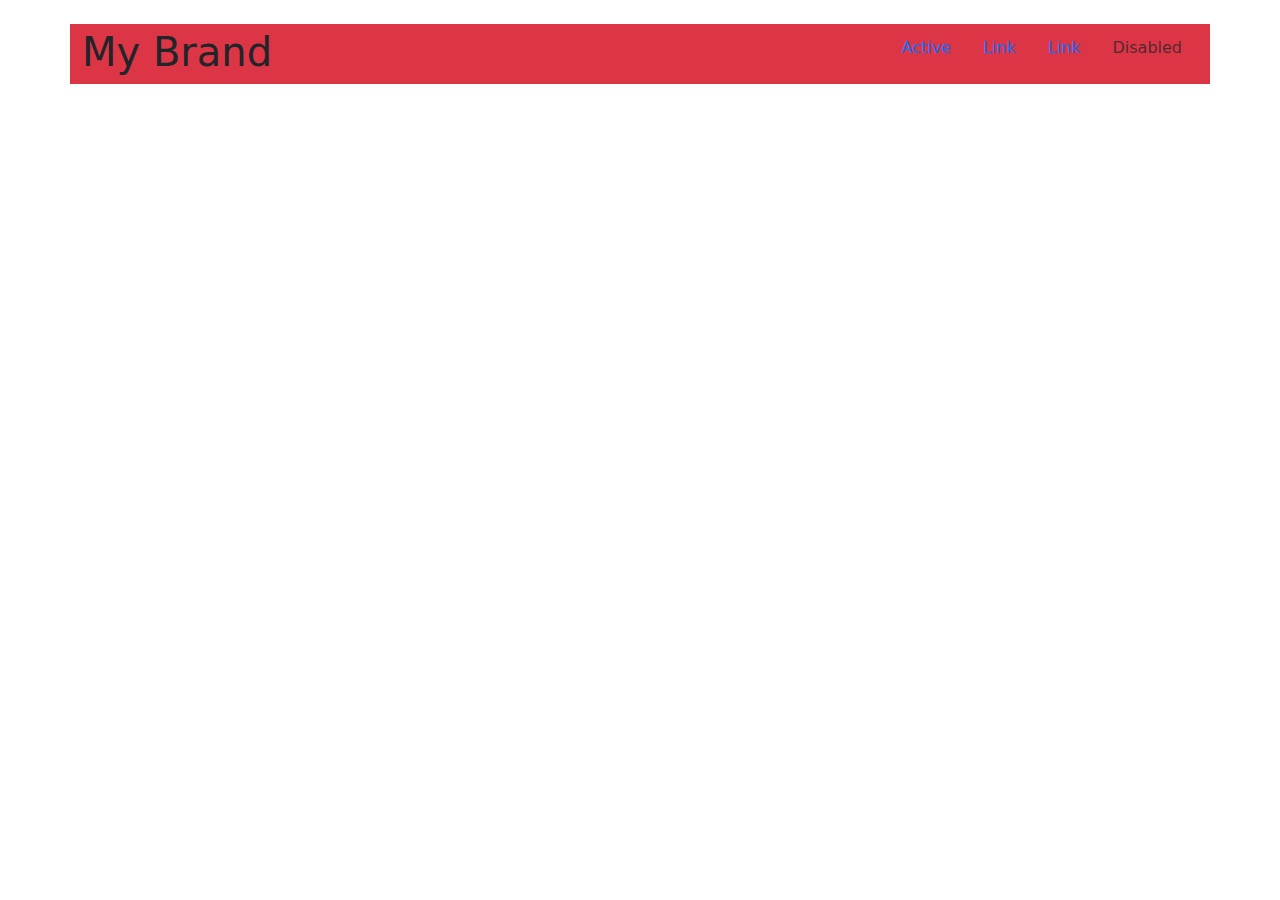
<file: boot/index.html>
<!doctype html>
<html lang="en">
  <head>
    <meta charset="utf-8">
    <meta name="viewport" content="width=device-width, initial-scale=1">
    <title>Bootstrap demo</title>
    <link href="https://cdn.jsdelivr.net/npm/bootstrap@5.3.3/dist/css/bootstrap.min.css" 
    rel="stylesheet" 
    integrity="sha384-QWTKZyjpPEjISv5WaRU9OFeRpok6YctnYmDr5pNlyT2bRjXh0JMhjY6hW+ALEwIH" 
    crossorigin="anonymous"/>
  </head>
  <body>
    <div class="container bg-danger">
        <div class="d-flex justify-content-between mt-4 pt-1">
        <h1>My Brand</h1>

        <ul class="nav">
    <li class="nav-item">
        <a class="nav-link active" aria-current="page" href="#">Active</a>
    </li>
    <li class="nav-item">
        <a class="nav-link" href="#">Link</a>
    </li>
    <li class="nav-item">
        <a class="nav-link" href="#">Link</a>
    </li>
    <li class="nav-item">
        <a class="nav-link disabled" aria-disabled="true">Disabled</a>
    </li>
    </ul>
    </div>
    </div>
    <script src="https://cdn.jsdelivr.net/npm/bootstrap@5.3.3/dist/js/bootstrap.bundle.min.js" 
    integrity="sha384-YvpcrYf0tY3lHB60NNkmXc5s9fDVZLESaAA55NDzOxhy9GkcIdslK1eN7N6jIeHz" 
    crossorigin="anonymous"></script>
  </body>
</html>
</file>
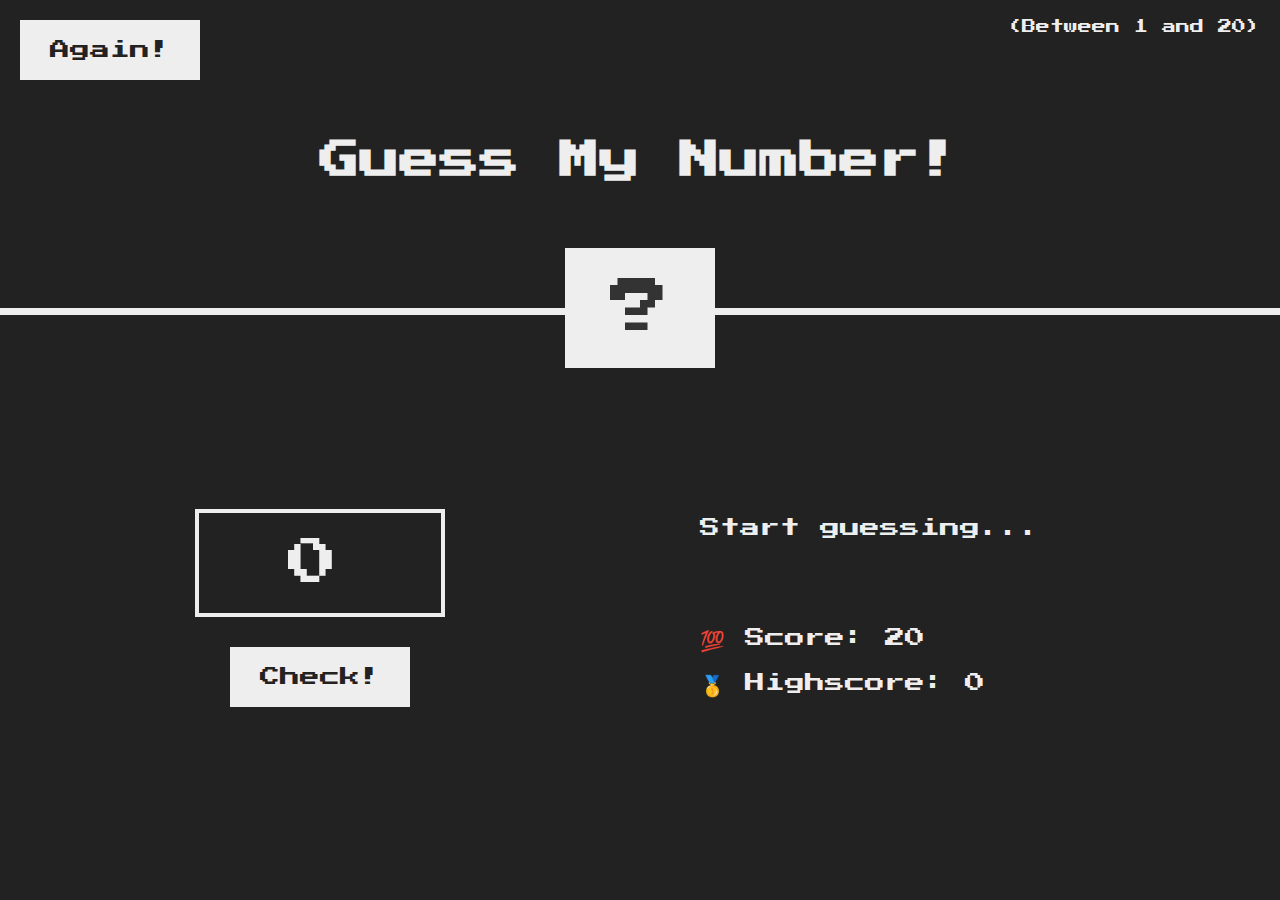
<file: Guess_my_number/index.html>
<!DOCTYPE html>
<html lang="en">
  <head>
    <meta charset="UTF-8" />
    <meta name="viewport" content="width=device-width, initial-scale=1.0" />
    <meta http-equiv="X-UA-Compatible" content="ie=edge" />
    <link rel="stylesheet" href="style.css" />
    <title>Guess My Number!</title>
  </head>
  <body>
    <header>
      <h1>Guess My Number!</h1>
      <p class="between">(Between 1 and 20)</p>
      <button class="btn again">Again!</button>
      <div class="number">?</div>
    </header>
    <main>
      <section class="left">
        <input type="number" class="guess" value="0" />
        <button class="btn check">Check!</button>
      </section>

      <section class="right">
        <p class="message">Start guessing...</p>

        <p class="label-score">
          💯 Score:
          <span class="score">20</span>
        </p>

        <p class="label-highscore">
          🥇 Highscore: <span class="highscore">0</span>
        </p>
      </section>
    </main>
    <script src="script.js"></script>
  </body>
</html>
</file>
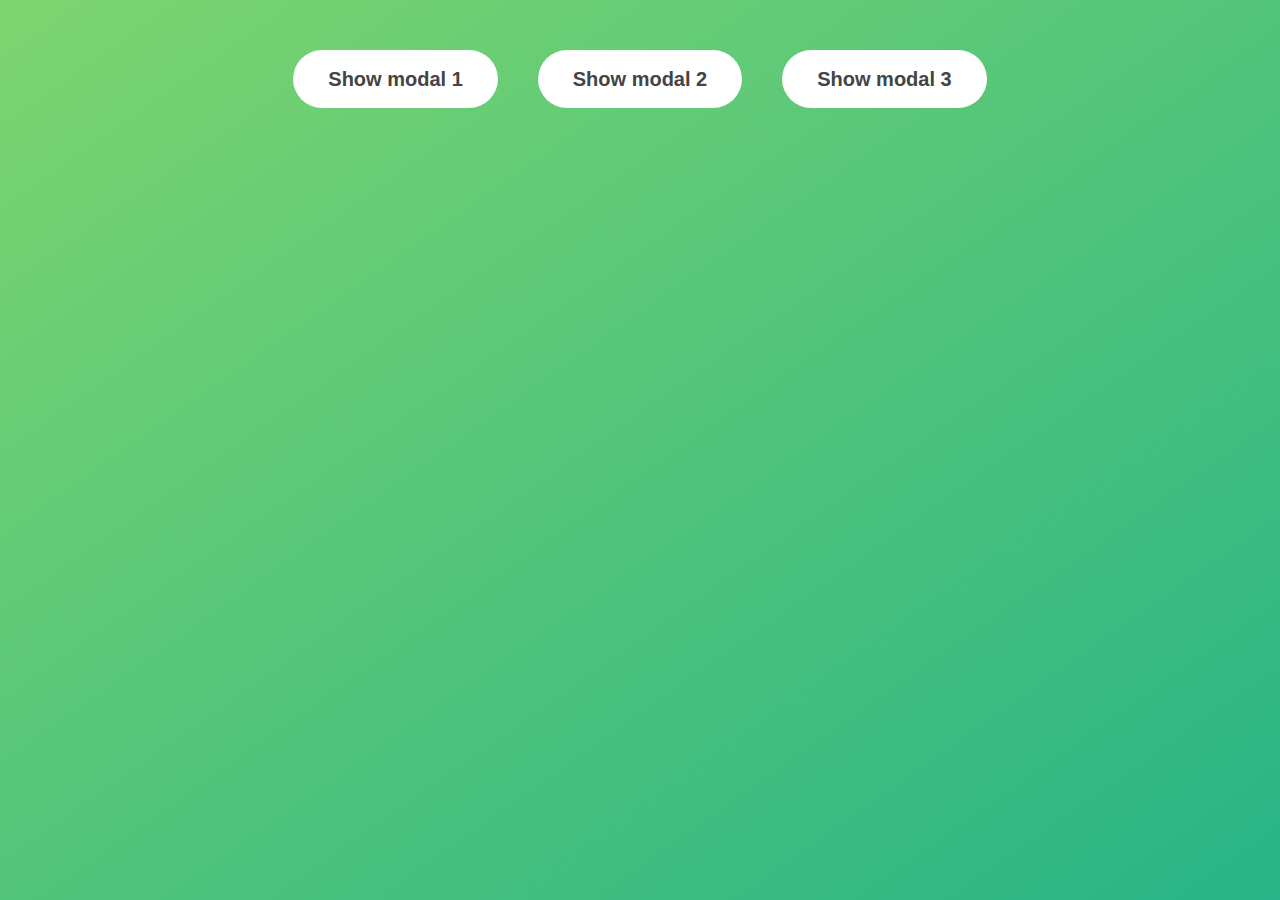
<file: model starter/index.html>
<!DOCTYPE html>
<html lang="en">
  <head>
    <meta charset="UTF-8" />
    <meta name="viewport" content="width=device-width, initial-scale=1.0" />
    <meta http-equiv="X-UA-Compatible" content="ie=edge" />
    <link rel="stylesheet" href="style.css" />
    <title>Modal window</title>
  </head>
  <body>
    <button class="show-modal">Show modal 1</button>
    <button class="show-modal">Show modal 2</button>
    <button class="show-modal">Show modal 3</button>

    <div class="modal hidden">
      <button class="close-modal">&times;</button>
      <h1>I'm a modal window 😍</h1>
      <p>
        Lorem ipsum dolor sit amet, consectetur adipisicing elit, sed do eiusmod
        tempor incididunt ut labore et dolore magna aliqua. Ut enim ad minim
        veniam, quis nostrud exercitation ullamco laboris nisi ut aliquip ex ea
        commodo consequat. Duis aute irure dolor in reprehenderit in voluptate
        velit esse cillum dolore eu fugiat nulla pariatur. Excepteur sint
        occaecat cupidatat non proident, sunt in culpa qui officia deserunt
        mollit anim id est laborum.
      </p>
    </div>

    <div class="overlay hidden"></div>

    <script src="script.js"></script>
  </body>
</html>
</file>
<file: Guess_my_number/style.css>
@import url('https://fonts.googleapis.com/css?family=Press+Start+2P&display=swap');

* {
  margin: 0;
  padding: 0;
  box-sizing: inherit;
}

html {
  font-size: 62.5%;
  box-sizing: border-box;
}

body {
  font-family: 'Press Start 2P', sans-serif;
  color: #eee;
  background-color: #222;
  /* background-color: #60b347; */
}

/* LAYOUT */
header {
  position: relative;
  height: 35vh;
  border-bottom: 7px solid #eee;
}

main {
  height: 65vh;
  color: #eee;
  display: flex;
  align-items: center;
  justify-content: space-around;
}

.left {
  width: 52rem;
  display: flex;
  flex-direction: column;
  align-items: center;
}

.right {
  width: 52rem;
  font-size: 2rem;
}

/* ELEMENTS STYLE */
h1 {
  font-size: 4rem;
  text-align: center;
  position: absolute;
  width: 100%;
  top: 52%;
  left: 50%;
  transform: translate(-50%, -50%);
}

.number {
  background: #eee;
  color: #333;
  font-size: 6rem;
  width: 15rem;
  padding: 3rem 0rem;
  text-align: center;
  position: absolute;
  bottom: 0;
  left: 50%;
  transform: translate(-50%, 50%);
}

.between {
  font-size: 1.4rem;
  position: absolute;
  top: 2rem;
  right: 2rem;
}

.again {
  position: absolute;
  top: 2rem;
  left: 2rem;
}

.guess {
  background: none;
  border: 4px solid #eee;
  font-family: inherit;
  color: inherit;
  font-size: 5rem;
  padding: 2.5rem;
  width: 25rem;
  text-align: center;
  display: block;
  margin-bottom: 3rem;
}

.btn {
  border: none;
  background-color: #eee;
  color: #222;
  font-size: 2rem;
  font-family: inherit;
  padding: 2rem 3rem;
  cursor: pointer;
}

.btn:hover {
  background-color: #ccc;
}

.message {
  margin-bottom: 8rem;
  height: 3rem;
}

.label-score {
  margin-bottom: 2rem;
}
</file>
<file: model starter/style.css>
* {
  margin: 0;
  padding: 0;
  box-sizing: inherit;
}

html {
  font-size: 62.5%;
  box-sizing: border-box;
}

body {
  font-family: sans-serif;
  color: #333;
  line-height: 1.5;
  height: 100vh;
  position: relative;
  display: flex;
  align-items: flex-start;
  justify-content: center;
  background: linear-gradient(to top left, #28b487, #7dd56f);
} 

.show-modal {
  font-size: 2rem;
  font-weight: 600;
  padding: 1.75rem 3.5rem;
  margin: 5rem 2rem;
  border: none;
  background-color: #fff;
  color: #444;
  border-radius: 10rem;
  cursor: pointer;
}

.close-modal {
  position: absolute;
  top: 1.2rem;
  right: 2rem;
  font-size: 5rem;
  color: #333;
  cursor: pointer;
  border: none;
  background: none;
}

h1 {
  font-size: 2.5rem;
  margin-bottom: 2rem;
}

p {
  font-size: 1.8rem;
}

/* -------------------------- */
/* CLASSES TO MAKE MODAL WORK */
.hidden {
  display: none;
}

.modal {
  position: absolute;
  top: 50%;
  left: 50%;
  transform: translate(-50%, -50%);
  width: 70%;

  background-color: white;
  padding: 6rem;
  border-radius: 5px;
  box-shadow: 0 3rem 5rem rgba(0, 0, 0, 0.3);
  z-index: 6;
}

.overlay {
  position: absolute;
  top: 0;
  left: 0;
  width: 100%;
  height: 100%;
  background-color: rgba(0, 0, 0, 0.6);
  backdrop-filter: blur(3px);
  z-index: 5;
}
</file>
